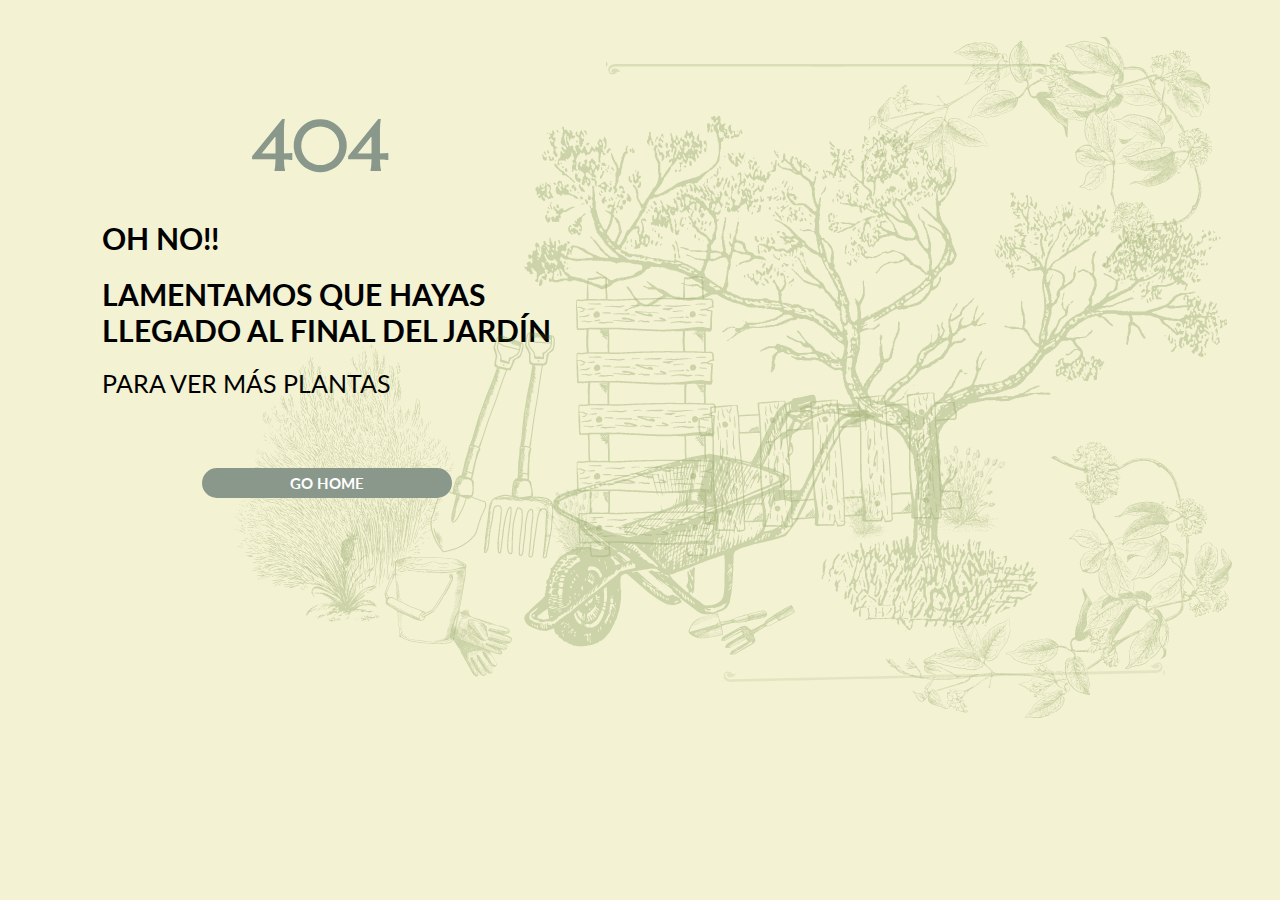
<file: src/index.html>
<!DOCTYPE html>
<html lang="en">
  <head>
    <meta charset="utf-8">
    <meta name="viewport" content="width=device-width, initial-scale=1" />
    <meta name="authors" content="Joseline García & Etelbina Cañedo">
    <title>Dataverse Chat</title>
    <meta
      name="description"
      content="This is the second version of dataverse, built in a SPA and adding an AI chat, in Laboratoria bootcamp"
    >
    <link
      rel="icon"
      href="https://github.com/Etelbina/dataverse/blob/main/src/resources/Icons/Logo.png?raw=true"
    >
    <link rel="preconnect" href="https://fonts.googleapis.com">
    <link rel="preconnect" href="https://fonts.gstatic.com" crossorigin>
    <link
      href="https://fonts.googleapis.com/css2?family=Lato:wght@300;400;700;900&family=Marcellus&family=Marcellus+SC&display=swap"
      rel="stylesheet"
    >
    <link rel="stylesheet" type="text/css" href="styles.css">
  </head>
  <body>
    <div id="root" class="root">
    </div>
    <script src="i.js" type="module"></script>
  </body>
</html>
</file>
<file: src/styles.css>
/* General Styles */

* {
  margin: 0;
  padding: 0;
  box-sizing: border-box;
}

html,
body, .root {
  width: 100%;
  height: 100%;
  font-family: "Lato", sans-serif;
}

/* -------------- Welcome styles -------------- */

.welcome {
  background-color: #bf8e72;
  width: 100%;
  height: 100%;
  display: flex;
  align-items: center;
  justify-content: center;
}

/* --- Greeting Area --- */

div.welcome-container {
  background-color: rgb(251, 251, 253);
  border-radius: 20px;
  width: 95%;
  height: 90%;
  padding: 50px 200px;
  background-image: url(./Resources/DV\ Chat/welcome-background.png);
  /* background-color: 0.3; */
  background-repeat: no-repeat;
  background-attachment: fixed;
  background-size: auto;
  background-position: 800px 40px;
}

.greeting-area {
  display: flex;
  align-items: center;
  margin-bottom: 10px;
}

.greeting-area img {
  height: 50px;
  width: 50px;
  margin-right: 15px;
}

.greeting-area h1 {
  font-family: "Marcellus", serif;
  text-transform: uppercase;
  font-size: 35px;
}

.welcome-container h2 {
  color: #AF4401;
  font-size: 90px;
  font-weight: bolder;
  font-family: "Marcellus", serif;
  letter-spacing: 8px;
}

p.continue {
  font-family: "Marcellus", serif;
  font-size: 25px;
  letter-spacing: 7px;
  margin-top: -20px;
}

/* --- Form Area --- */

div.form-area {
  margin: 75px 0;
}

.form-area .input {
  width: 400px;
  padding: 10px;
  height: 40px;
  font-size: large;
  font-weight: normal;
  font-family: "Lato", sans-serif;
  border-radius: 10px;
  border: 3px solid #99a5a3;
  margin: 5px 0 0 0;
}

.form-area .input.name {
  margin: 30px 0 50px 0;
}

.form-area .input.none {
  width: 415px;
  height: 50px;
  margin: 20px 0 20px 0;
  border: 6px solid #AF4401;
  font-weight: bold;
}

div.form-area label, p.create-apikey  {
  font-weight: normal;
  font-size: large;
  color: #4f6f1d;
  margin-top: 4px;
}

.create-apikey a {
  font-weight: bolder;
  color: #af4401;
}

.enter-button {
  width: 150px;
  height: 40px;
  background-color: #d7a180;
  margin: 50px 130px;
  color: white;
  border: none;
  padding: 3px;
  font-family: "Lato", sans-serif;
  text-transform: uppercase;
  font-weight: bold;
  font-size: 20px;
  border-radius: 20px;
}

/* -------------- Home view styles -------------- */

/* --- Header styles --- */

header {
  display: flex;
  justify-content: center;
}

header img {
  height: 40px;
  width: 40px;
  margin: 25px 10px 30px 10px;
}

header h1 {
  margin: 10px;
  font-family: "Marcellus", serif;
  text-transform: uppercase;
  font-size: 33px;
  margin-top: 25px;
}

/* --- Search by name styles --- */

aside.search-by-name.container {
  display: flex;
  justify-content: center; 
  margin-right: 760px;
  margin-top: 30px;
}

aside.search-by-name.container input {
  outline-style: none;
  width: 150px;
  border-radius: 5px;
  border: #8a988c solid 0.5px;
  box-shadow: 1px 1px 5px gray;
  padding: 3px 5px;
  font-weight: bold;
  margin-right: 140px;
}

/* --- Categories menu styles--- */

.category-menu {
  width: 610px;
  font-family: "Marcellus", serif;
  margin: auto;
  margin-top: -50px;
}

.category-nav {
  display: inline-flex;
  padding: 5px;
  width: 600px;
}

.item-aside {
  width: 500px;
  display: flex;
  flex-direction: column;
  align-items: center;
}

.item-aside input[type="image"] {
  width: 50px;
  height: 50px;
}

/* --- Order by drop button styles --- */

.order-by {
  display: flex;
  justify-content: center;
  margin-left: 760px;
  margin-top: -50px;
}

.order-by label {
  background-color: #c4cbc5;
  border-radius: 5px;
  border: #8a988c solid 1px;
  box-shadow: 1px 1px 5px gray;
  text-transform: uppercase;
  text-align: center;
  font-size: 15px;
  width: 100px;
  height: 20px;
  font-weight: bold;
}

.order-by #item-order {
  margin: 0 -90px;
  width: 100px;
  width: 80px;
  height: 20px;
  border: #8a988c solid 1px;
  text-transform: uppercase;
  font-size: 16px;
}

select#item-order {
  opacity: 0;
}

/*  ---  Card styles  ---  */

ul {
  list-style: none;
  width: 80%;
  height: 100%;
  padding: 50px 0 100px 0;
  display: flex;
  flex-wrap: wrap;
  justify-content: center;
  margin: auto;
}

.card-container {
  padding: 10px;
  width: 276px;
  border-radius: 10px;
  height: 481px;
  margin: 30px 40px;
  box-shadow: 2px 2px 5px gray;
}

li.card-container.ornamental {
  background-color: #c4cbc5;
}

li.card-container.medicinal {
  background-color: #d3dbc6;
}

li.card-container.desertica {
  background-color: #f3f2d3;
}

li.card-container.arboles {
  background-color: #f9edd5;
}

li.card-container.aromatica {
  background-color: #ebd0bf;
}

/*  ---  Front card styles  ---  */

#front-card h2,
h3 {
  text-align: center;
  font-family: "Marcellus", serif;
  color: #af4401;
  padding-top: 8px;
}

#front-card h4 {
  text-align: center;
  font-family: "Lato", sans-serif;
  color: #4f6f1d;
  margin-top: 5px;
}

#front-card h4::first-letter {
  text-transform: uppercase;
}

#front-card .top-card {
  display: flex;
  margin: 40px 0 0 5px;
}

#front-card .top-card dl {
  text-align: center;
  margin: -10px 0 0 25px;
  height: 234px;
}

#front-card .top-card dt {
  font-size: small;
  margin: 15px 0 5px 0;
}

#front-card .top-card .amounts dd {
  padding: 5px;
  border-radius: 5px;
  border: #8a988c 0.5px solid;
  box-shadow: 1px 1px 5px grey;
  height: 40px;
}

#front-card .top-card .amounts img {
  width: 20px;
  height: 20px;
  margin: 4px 0;
}

#front-card .amounts img.inactive {
  opacity: 0.3;
}

.homeButton,
.group-button,
.individual-chat,
.stats-button,
.send-button {
  border: none;
  appearance: none;
  background-color: inherit;
  padding-left: 20px;
}

#front-card .buttons-container {
  width: 240px;
  height: 35px;
  display: flex;
  justify-content: space-between;
  margin: 53px 0 0 8px;
  align-items: center;
}

.buttons-container img {
  width: 45px;
  height: 45px;
}

#front-card button.individual-chat {
  background-color: #d7a180;
  width: 150px;
  height: 32px;
  text-transform: uppercase;
  font-weight: bold;
  font-size: 19px;
  color: white;
  border-radius: 10px;
  border: none;
  display: flex;
  justify-content: space-between;
  flex-direction: row;
  padding: 4px 8px;
  align-items: center;
  margin-top: 20px;
}

#front-card .individual-chat-button img {
  margin: -29px 0px 29px 115px;
  width: 25px;
  height: 25px;
}

/* -------------- Stats modals styles -------------- */

.statistics-modal {
  outline-style: none;
  margin: auto;
  background-color: #fefefe;
  border: 3px solid #E5B655;
  border-radius: 10px;
  width: 500px;
  height: 300px;
  justify-content: center;
  padding: 10px;
  scrollbar-width: none;
  overflow: hidden;
}

.statistics-modal h3:first-letter {
  text-transform: uppercase;
}

.statistics-modal h3 {
  font-family: 'Marcellus SC', serif;
  color: #4F6F1D;
  font-size: 30px;
  text-align: center;
  font-weight: lighter;
  margin: 0px 0 20px 0;
}

.statistics {
  display: flex;
  margin: 35px 0 0 40px;
}

div.statistics-totals h5 {
  font-family: 'Marcellus SC', serif;
  font-size: 25px;
  text-align: center;
  margin: -2px 0 20px 50px;
  text-shadow: .5px .5px .5px gray;
}

div.statistics .legend {
  margin-top: 5px;
  display: flex;
}

div.statistics .square {
  height: 20px;
  width: 30px;
  margin: 0 10px 25px 3px;
  border-radius: 5px;
}

div.statistics .square.water {
  background-color: #D7A180;
}

div.statistics .square.light {
  background-color: #F2DBAA;
}

div.statistics .square.care {
  background-color: #E7E4A7;
}

h5.water {
  color: #D7A180;
}

h5.light {
  color: #E5B655;
}

h5.care {
  color: #D0C950;
}

.statistics-modal h4 {
  font-family: 'Marcellus SC', serif;
  font-size: 21px;
  text-align: center;
  font-weight: lighter;
  color: #4F6F1D;
  margin: 15px 55px 0 0;
}

img.close-button-stats {
  width: 30px;
  height: 30px;
  margin: -28px 0 25px 442px;
}

/* --- Footer styles --- */

footer {
  bottom: 0px;
  position: fixed;
  height: 100px;
  width: 100%;
  background-color: #d7a180;
  color: #ffffff;
  font-weight: bold;
  font-size: 15px;
  text-align: center;
}

footer h3 {
  font-family: "Marcellus", serif;
  margin: 3px 0 7px 0;
  color: white;
  font-size: 20px;
}

.home .group-button {
  display: flex;
  bottom: 47px;
  right: 55px;
  position: fixed;
}

/* -------------- Individual chat view styles -------------- */

div.individual-chat-wrapper {
  position: fixed;
  width: 100%;
  height: 100%;
  background-color: #f9edd5;
  padding: 70px;
  display: flex;
  &::before {
    content: "";
    background-image: url(./Resources/DV\ Chat/individual-background.png);
    background-repeat: no-repeat;
    position: absolute;
    padding: 100%;
    left: 600px;
    top: 40px;
  }
}

/* --- Chat Area --- */

div.chat-area {
  background-color: white;
  width: 400px;
  height: 600px;
  border-radius: 0 90px;
}

div.info-area {
  height: 50px;
  display: flex;
  width: 90%;
  border-bottom: 2px solid transparent;
  border-image: linear-gradient(to right, #EBD0BF 60%, #fff 90%) 1;
}

div.plant-image img {
  width: 35px;
  height: 65px;
}

div.plant-image {
  width: 120px;
  height: 75px;
  background-color: white;
  border: #af4401 1px solid;
  border-radius: 50px;
  margin: -40px 10px 0 -20px;
  display: flex;
  justify-content: center;
  align-items: center;
}

div.info-area h1 {
  font-family: "Marcellus", serif;
  text-transform: uppercase;
  margin-top: -35px;
  font-size: 20px;
  width: 270px;
  color: #af4401;
}

/* -------- */

div.chat-container {
  height: 85%;
  margin-top: 10px;
  padding: 5px;
  padding: 0px 15px 0px 35px;
  border-radius: 0 30px 0 50px;
  overflow: auto;
  scroll-behavior: smooth;
}

p.name {
  background-color: white;
  font-size: 10px;
  margin: 20px 0 2px 0;
}

.plant-message,
.plant-group-message {
  max-width: 80%;
  padding: -5px 10px;
  margin: -10px 0;
}

.plant-message p.message,
.plant-group-message p.message {
  height: 90%;
  padding: 5px 10px;
  border-radius: 10px 10px 10px 0;
  margin: 0 5px;
}

.plant-message p.message {
  background-color: #c4cbc5;
}

div.plant-message .plant-image, div.plant-group-message .plant-image {
  width: 30px;
  height: 30px;
  margin: -5px 0 -5px -30px;
  border: #af4401 1px solid;
}

div.plant-message .plant-image img, div.plant-group-message .plant-image img {
  height: 25px;
  width: 18px;
}

/* -------- */

.user-message,
.user-group-message {
  max-width: 80%;
  margin: -15px 0 0px 60px;
  text-align: right;
}

.user-message p.message,
.user-group-message p.message {
  border-radius: 10px 10px 0 10px;
  padding: 5px 10px;
}

.user-message p.message {
  background-color: #d3dbc6;
}

/* -------- */

textarea.user-text {

  margin: 14px 0 0 90px;
  height: 35px;
  width: 310px;
  padding: 10px 5px 10px 10px;
  font-family: "Lato", sans-serif;
  border-radius: 10px 10px 0 10px;
  scrollbar-width: none;
  position: fixed;
}

button.send-button {
  margin: 14px 0 0 345px;
  position: fixed;
}

.send-button img {
  height: 35px;
  width: 35px;
}

div.group-chat-wrapper .text-box {
  margin: 0 5px;
  position: fixed;
}

div.group-chat-wrapper button.send-button {
  margin: 14px 0 0 340px;
  position: fixed;
}

div.question-ideas {
  margin: 0 0 0 100px;
  height: 300px;
}

ul.question-topics {
  display: block;
  margin-top: 10px;
}

.question-topics li {
  margin: 20px 0;
  list-style-type: disc;
}

div.buttons-area {
  display: flex;
  bottom: 27px;
  right: 45px;
  top: 430px;
  right: 80px;
  position: fixed;
}

div.individual-chat-wrapper .buttons-area .homeButtonContainer .homeButton img {
  margin-left: -285px
  /* position: fixed; */
}

div.error-message {
  text-align: center;
  font-family: "Lato", sans-serif;
  border-radius: 5px;
  background-color:white;
  box-shadow: 3px 3px 10px gray;
  margin-top: 20px;
  padding: 10px;
  width: 95%;
}

/* -------------- Group Chat View -------------- */

div.group-chat-wrapper {
  position: fixed;
  width: 100%;
  height: 100%;
  background-color: #d3dbc6;
  padding: 70px;
  display: flex;
  &::before {
    content: "";
    background-image: url(./Resources/DV\ Chat/group-background.png);
    background-repeat: no-repeat;
    position: absolute;
    padding: 100%;
    left: 700px;
    top: 25px;
  }
}

h1#title {
  color: #ad4301;
  font-family: "Marcellus", sans;
  font-weight: lighter;
  font-size: 50px;
  width: 400px;
  margin: -35px 0 0 -5px;
}

.plant-group-message p.message {
  background-color: #f2dbaa;
}

div.user-group-message p.message {
  background-color: #f9edd5;
}

div.group-chat-wrapper textarea.user-text {
  margin: 14px 0 0 85px;
}

/* -------------- 404 styles -------------- */

div.not-found {
  position: fixed;
  width: 100%;
  height: 100%;
  background-color: #f3f2d3;
  padding: 8%;
  &::before {
    content: "";
    background-image: url(./Resources/DV\ Chat/error-background.png);
    opacity: 0.5;
    background-repeat: no-repeat;
    position: absolute;
    padding: 100%;
    left: 200px;
    top: 10px;
  }
}

div.not-found h1 {
  position: relative;
  color: #8a988c;
  font-family: "Marcellus", serif;
  font-size: 70px;
  margin: 0 0 30px 150px;
}

div.not-found p {
  font-size: 30px;
  font-weight: bold;
  text-transform: uppercase;
  margin: 20px 0;
}

div.not-found p.instruction {
  font-size: 25px;
  font-weight: normal;
}

div.not-found button {
  position: relative;
  background-color: #8a988c;
  color: white;
  width: 250px;
  height: 30px;
  border-radius: 15px;
  border: none;
  text-transform: uppercase;
  font-family: "Lato", sans-serif;
  font-weight: bolder;
  font-size: 15px;
  margin: 50px 0 50px 100px;
}

/* -------------- Apikay error modals styles -------------- */

dialog.modal {
  margin: auto;
  background-color: #153119;
  border: 6px solid #ebd0bf;
  border-radius: 30px;
  min-width: 550px;
  height: 250px;
  color: white;
  scrollbar-width: none;
  overflow: hidden;
  &::before {
    content: "";
    background-image: url(./Resources/DV\ Chat/apikey-background.png);
    background-repeat: no-repeat;
    position: absolute;
    padding: 100%;
    left: 280px;
    background-size: 25%;
  }
}

dialog.modal p {
  position: relative;
  text-transform: none;
  font-size: 16px;
  font-weight: normal;
  margin: 15px 0 10px 0;
  text-align: center;
}

dialog.modal input {
  position: relative;
  outline-style: none;
  height: 33px;
  width: 250px;
  padding: 5px;
  border: 4px solid #ebd0bf;
  border-radius: 10px;
  margin: 5px;
}

input.text.none {
  font-size: 20px;
  border: 5px solid #ad4301;
  height: 40px;
  width: 350px;
  box-shadow: 1px 1px 5px white;
  margin: 5px 100px;
}

dialog.modal button {
  background-color: #ebd0bf;
  width: 100px;
  height: 25px;
  margin: 32px 0 0px 0;
  color: #153119;
  font-weight: bold;
  margin-left: 80px;
  border-radius: 10px;
  text-transform: uppercase;
  font-weight: bold;
  position: relative;
}

dialog.modal p.link {
  font-size: 14px;
}

dialog.modal a {
  font-weight: bolder;
  color: #ebd0bf;
  font-size: 16px;
}

dialog.modal img {
  height: 30px;
  width: 30px;
  margin: -35px 0px 0px 495px;
  position: fixed;
}

img.close-icon1, img.close-icon2  {
  position: relative;
}

form input.text {
  margin: 10px 0 0 140px;
}

form button.send-key-button1 {
  margin: 30px 0 10px 220px;
}

form img.close-icon1, form.not-valid img.close-icon2 {
  margin: -35px 0 35px 800px;
  position: fixed;
}

/* Valid key */

/* dialog.valid-key.modal {
  background-color: #ebd0bf;
  border: 6px solid #af4401;
}

dialog.valid-key.modal p {
  font-weight: bold;
  color: #000;
  text-align: center;
}

dialog.valid-key.modal input {
  border: 4px solid #af4401;
}

dialog.valid-key.modal button {
  background-color: #af4401;
  color: white;
  margin-left: 80px;
}

dialog.valid-key.modal a {
  color: #af4401;
  font-size: 16px;
}

dialog.valid-key.modal::before {
  background-image: url(./Resources/DV\ Chat/apikey-background-red.png);
  opacity: 0.25;
}

img.close-icon1,
img.close-icon2 {
  position: relative;
}

form.not-valid button.send-key-button2 {
  margin: 30px 0 10px 220px;
} */

/* ---------------------------- Media Queries ---------------------------- */

@media screen and (max-width: 600px) {

  /* -------------- Welcome view -------------- */
  
  /* --- Greeting Area --- */

  div.welcome-container {
    padding: 20px;
    border-radius: 15px;
    width: 90%;
    height: 96%;
    background-size: cover;
    background-position: center;
  }

  .greeting-area {
    margin: 80px 0 20px 0;
    justify-content: center;
  }

  .greeting-area img {
    height: 30px;
    width: 30px;
    margin-right: 10px;
  }

  .greeting-area h1 {
    font-size: 20px;
  }

  .welcome-container h2 {
    font-size: 50px;
    letter-spacing: 3px;
    text-align: center
  }

  p.continue {
    font-size: 15px;
    margin-top: -10px;
    text-align: center
  }

  /* --- Form Area --- */

  div.form-area {
    text-align: center
  }

  .form-area .input {
    width: 250px;
    height: 25px;
    font-size: small;
    border-radius: 5px;
  }

  .form-area .input.none {
    width: 253px;
    height: 28px;
    border: 4px solid #AF4401;
  }

  div.form-area label, p.create-apikey  {
    font-size: 11px;
  }

  .enter-button {
    width: 90px;
    height: 25px;
    font-size: 15px;
    margin: 50px 0;
  }

  /* -------------- Home -------------- */

  .home {
    width: 100%;
    height: 100%;
  }

  /* --- Header styles --- */

  header {
    background-color: #fcfdfc;
    height: 150px;
    border-radius: 10px;
    max-width: 100%;
    box-shadow: 1px 1px 5px lightgrey;
  }

  header img {
    height: 30px;
    width: 30px;
    margin-top: 40px;
  }

  header h1 {
    margin-top: 40px;
    font-size: 23px;
  }

  /* Search by name styles */

  aside.search-by-name.container {
    width: 80%;
    margin-left: 20px;
    margin-top: -40px;
    font-size: smaller;
  }

  .search-container input {
    font-size: small;
    height: 25px;
  }

  /* Order by drop button styles */

  .order-by {
    margin: auto;
    width: 40%;
    margin-top: -25px;
    margin-right: 50px;
    font-size: small;
  }

  .order-by label {
    font-size: small;
    width: 55%;
    height: 25px;
    display: flex;
    align-items: center;
    justify-content: center;
  }

  /* Stats modals styles */

  .statistics-modal {
    width: 350px;
    height: 280px;
    margin: 290px 20px;
  }

  .statistics-modal h3 {
    font-size: 25px;
  }

  .statistics {
    margin: 35px 0 0 50px;
  }

  div.statistics .legend {
    margin-top: 1px;
    display: flex;
    height: 40px;
  }

  div.statistics .square {
    height: 15px;
    width: 24px;
  }

  .legend p {
    font-size: 13px;
  }

  div.statistics-totals h5 {
    font-size: 20px;
    width: 90px;
    margin-top: -6px;
  }

  .statistics-modal h4 {
    font-size: 18px;
    width: 200px;
    font-size: 15px;
    margin: 10px 0 0 60px;
  }

  img.close-button, img.close-button-stats {
    width: 25px;
    height: 25px;
    margin: 80px 0 0 310px;
  }

  img.close-button-stats {
    margin: -20px 0 5px 300px;
    position: fixed;
  }

  /* Categories menu styles */

  .category-menu {
    bottom:0px;
    position: fixed;
    height: 110px;
    width: 100%;
    background-color: #f9faf9;
    font-size: 10px;
    padding: 5px;
    border-radius: 10px;
    box-shadow: 5px 5px 13px gray;;
    left: 0;
  }

  .category-nav {
    margin-top: 6px;
    max-width: 100%;
  }

  .item-aside input[type=image] {
    width: 30px;
    height: 30px;
  }

  /* --- Footer styles --- */

  .home .group-button {
    margin: 0 -47px 50px 0px;
    position: fixed;
  }

  .home .group-button img {
    width: 75px;
  }

  footer {
    height: 30px;
    display: flex;
    justify-content: center;
    align-items: center;
  }

  footer h3, footer p {
    font-size: 12px;
    padding: 5px;
    font-weight: normal;
  }

  footer p {
    margin-top: -4px;
    font-size: 9px;
  }

  /* Individual Chat View  */

  div.individual-chat-wrapper, div.group-chat-wrapper {
    padding: 15px;
    position: fixed;
    background-image: url(./Resources/DV\ Chat/individual-background.png);
    background-size: cover;
  }
  
  /* --- Chat Area --- */
  
  div.individual-chat-wrapper .chat-area, div.group-chat-wrapper .chat-area {
    height: 50%;
    width: 98%;
    margin-top: 35px;
    margin-left: 5px;
  }

  div.info-area {
    margin-top: 15px;
    height: 40px;
    width: 95%;
    margin-left: 5px;
  }
  
  div.plant-image {
    width: 85px;
    height: 58px;
  }
  
  div.chat-container {
    margin-top: 0;
  }

  div.plant-message .plant-image, div.plant-group-message .plant-image {
    width: 25px;
    height: 25px;
    margin: -5px 0 0 -28px;
  }
  
  div.plant-image img {
    width: 30px;
    height: 50px;
  }
  
  textarea.user-text {
    position: fixed;
    margin: -3px 0px 0 85px;
    height: 30px;
    width: 265px;
    border-radius: 5px 5px 0 5px; 
  }
  
  button.send-button {
    margin: -4px 0 0 299px;
    position: fixed;
  }
  
  .send-button img {
    height: 30px;
    width: 30px;
  }

  div.individual-chat-wrapper .buttons-area img,
  div.group-chat-wrapper .buttons-area img {
    width: 40px;
    height: 40px;
    margin: 0 245px 330px -265px;
    position: fixed;
  }

  /*---- Group chat View ----*/

  div.group-chat-wrapper .info-area {
    height: 20px;
    margin-left: -0px;
    width: 90%;
  }
  
  h1#title {
    font-size: 40px;
  }

  div.group-chat-wrapper .buttons-area img {
    margin: -10px 0px 0 -240px;
    position: fixed;
  }

  div.group-chat-wrapper .chat-container {
    margin-top: 5px;
    border-radius: 0 50px;
  }

  div.group-chat-wrapper textarea.user-text {
    margin: 7px 0 0 89px;
    position: fixed;
  }

  div.group-chat-wrapper .send-button img {
    margin: 10px 0 0 4px;
    position: fixed;
  }

  /* -------------- 404 styles -------------- */

  div.not-found {
    text-align: center;
    &::before {
      background-size: 180%;
      background-position: center;
      margin: 0 0px 0 -230px;
      opacity: 0.3;
    }
  }
  
  div.not-found h1 {
    font-size: 40px;
    margin: auto;
    margin: 100px 0 50px 0;
  }
  
  div.not-found p {
    font-size: 20px;
  }
  
  div.not-found p.instruction {
    font-size: 20px;
  }
  
  div.not-found button {
    width: 150px;
    height: 25px;
    border-radius: 15px;
    border: none;
    text-transform: uppercase;
    font-size: 10px;
    display: block;
    top: 30px;
  }
  
  /* -------------- Apikay error modals styles -------------- */
  
  dialog.modal {
    min-width: 370px;
    height: 250px;
    padding: 10px;
    &::before {
      background-size: 35%;
      left: 110px;
      opacity: 0.5;
    }
  }
  
  dialog.modal p {
    font-size: 15px;
    text-align: center;
  }
  
  dialog.modal input.text {
    height: 25px;
    width: 250px;
    margin: 10px 50px; 
    border-radius: 5px;
  }

  dialog.modal input.text.none {
    border: 4px solid #ad4301;
    font-size: 16px;
    height: 30px;
    width: 300px;
    margin: 10px 20px; 
  }
 
  dialog.modal button.send-key-button1, dialog.modal button.send-key-button2 {
    width: 80px;
    height: 25px;
    margin: 10px 135px 20px 135px;
    border-radius: 15px;
    text-transform: uppercase;
    position: relative;

  }
   
  dialog.modal p.link {
    margin: 10px 50px;
  }
  
  dialog.modal a {
    font-size: 15px;
  }
  
  dialog.modal img.close-icon1, dialog.modal img.close-icon2 {
    /* margin: -73px 0 0 138px; */
    margin: -20px 0px 0px 310px;
  }
  
  dialog.valid-key.modal button {
    margin: auto;
  }
  
}
</file>
